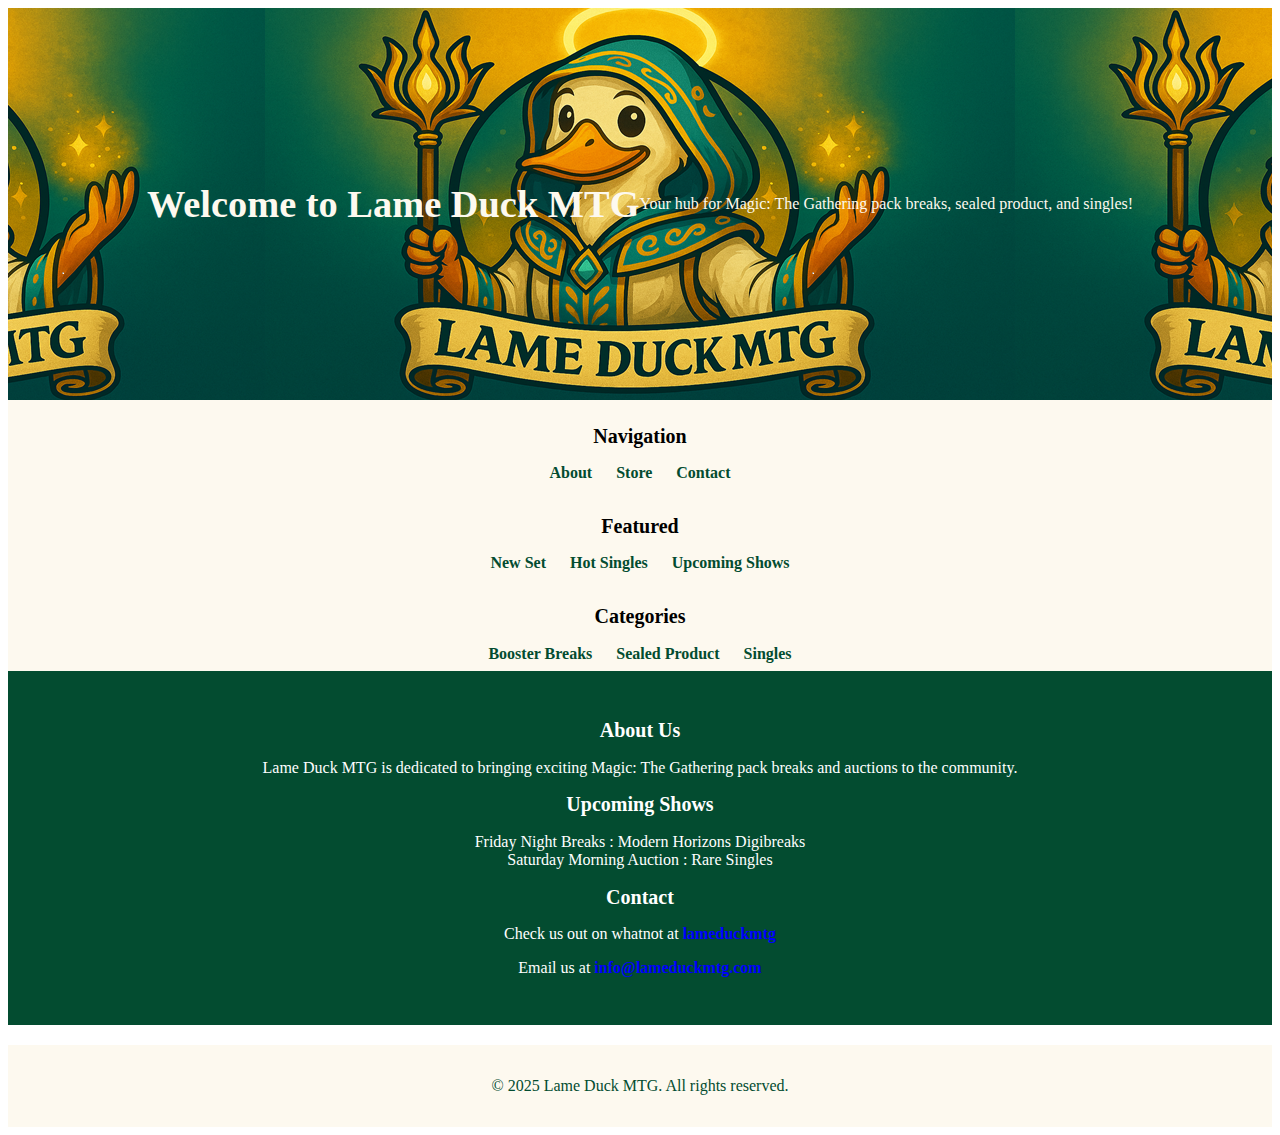
<file: index.html>
<!DOCTYPE html>
<html lang="en">
<head>
    <meta charset="UTF-8">
    <meta name="viewport" content="width=device-width, initial-scale=1.0">
    <link rel="stylesheet" href="style.css">
    <title>Lame Duck MTG</title>

</head>
<body>
    <header>
        <h1>Welcome to Lame Duck MTG</h1>
        <p>Your hub for Magic: The Gathering pack breaks, sealed product, and singles!</p>
    </header>

    <nav>
        <h2>Navigation</h2>
        <a href="#about">About</a>
        <a href="#store">Store</a>
        <a href="#contact">Contact</a>
    </nav>

    <nav>
        <h2>Featured</h2>
        <a href="#newset">New Set</a>
        <a href="#hotsingles">Hot Singles</a>
        <a href="#upcomingshows">Upcoming Shows</a>
    </nav>

    <nav>
        <h2>Categories</h2>
        <a href="#boosterbreaks">Booster Breaks</a>
        <a href="#sealedproduct">Sealed Product</a>
        <a href="#singles">Singles</a>
    </nav>

    <main>
        <section id="about">
            <h2>About Us</h2>
            <p>Lame Duck MTG is dedicated to bringing exciting Magic: The Gathering pack breaks and auctions to the community.</p>
        </section>

        <section id="upcomingshows">
            <h2>Upcoming Shows</h2>
            <ul>
                <li>Friday Night Breaks : Modern Horizons Digibreaks</li>
                <li>Saturday Morning Auction : Rare Singles</li>
            </ul>
        </section>

        </section>

        <section id="contact">
            <h2>Contact</h2>
            <p>Check us out on whatnot at <a href="whatnot.com/invite/lameduckmtg">lameduckmtg</a></p>
            <p>Email us at <a href="mailto:info@lameduckmtg.com">info@lameduckmtg.com</a></p>
        </section>
    </main>

    <footer>
        <p>&copy; 2025 Lame Duck MTG. All rights reserved.</p>
    </footer>
</body>
</html>
</file>
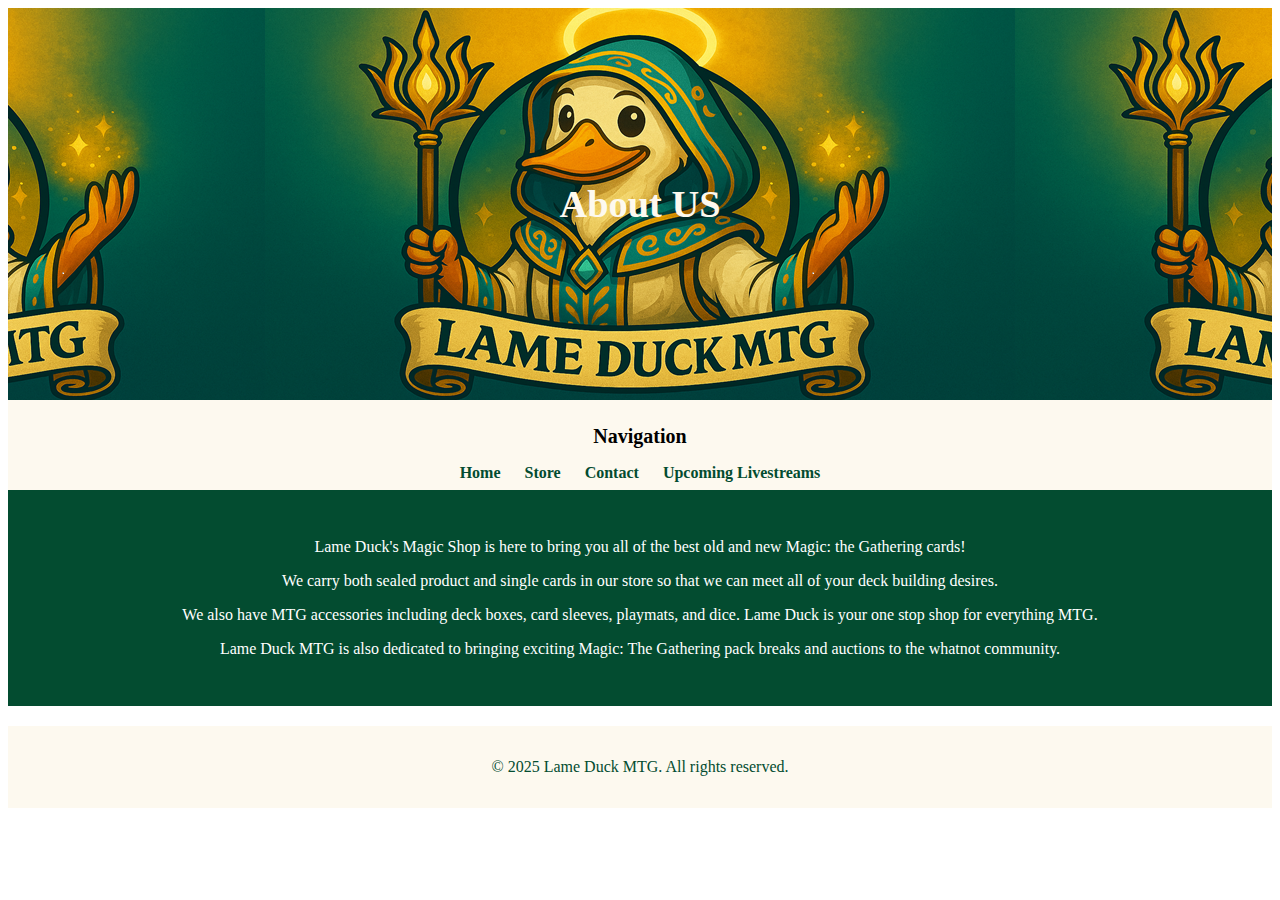
<file: AboutUs.html>
<!DOCTYPE html>
<html lang="en">
<head>
    <meta charset="UTF-8">
    <meta name="viewport" content="width=device-width, initial-scale=1.0">
    <title>Lame Duck MTG</title>
    <link rel="stylesheet" href="style.css">
    
</head>
<body>
    <header>
        <h1>About US</h1>
    </header>
    <nav>
        <h2>Navigation</h2>
        <a href="index.html">Home</a>
        <a href="Lame Duck Store.html">Store</a>
        <a href="ContactPage.html">Contact</a>
        <a href="UpcomingShows.html">Upcoming Livestreams</a>
    </nav>
    <main>
        <section id="about">
            <p>Lame Duck's Magic Shop is here to bring you all of the best old and new Magic: the Gathering cards!</p>
            <p>We carry both sealed product and single cards in our store so that we can meet all of your deck building desires.</p>
            <p>We also have MTG accessories including deck boxes, card sleeves, playmats, and dice. Lame Duck is your one stop shop for everything MTG.</p>
            <p>Lame Duck MTG is also dedicated to bringing exciting Magic: The Gathering pack breaks and auctions to the whatnot community.</p>
        </section>
    </main>
    <footer>
        <p>&copy; 2025 Lame Duck MTG. All rights reserved.</p>
    </footer>
</body>
</html>
</file>
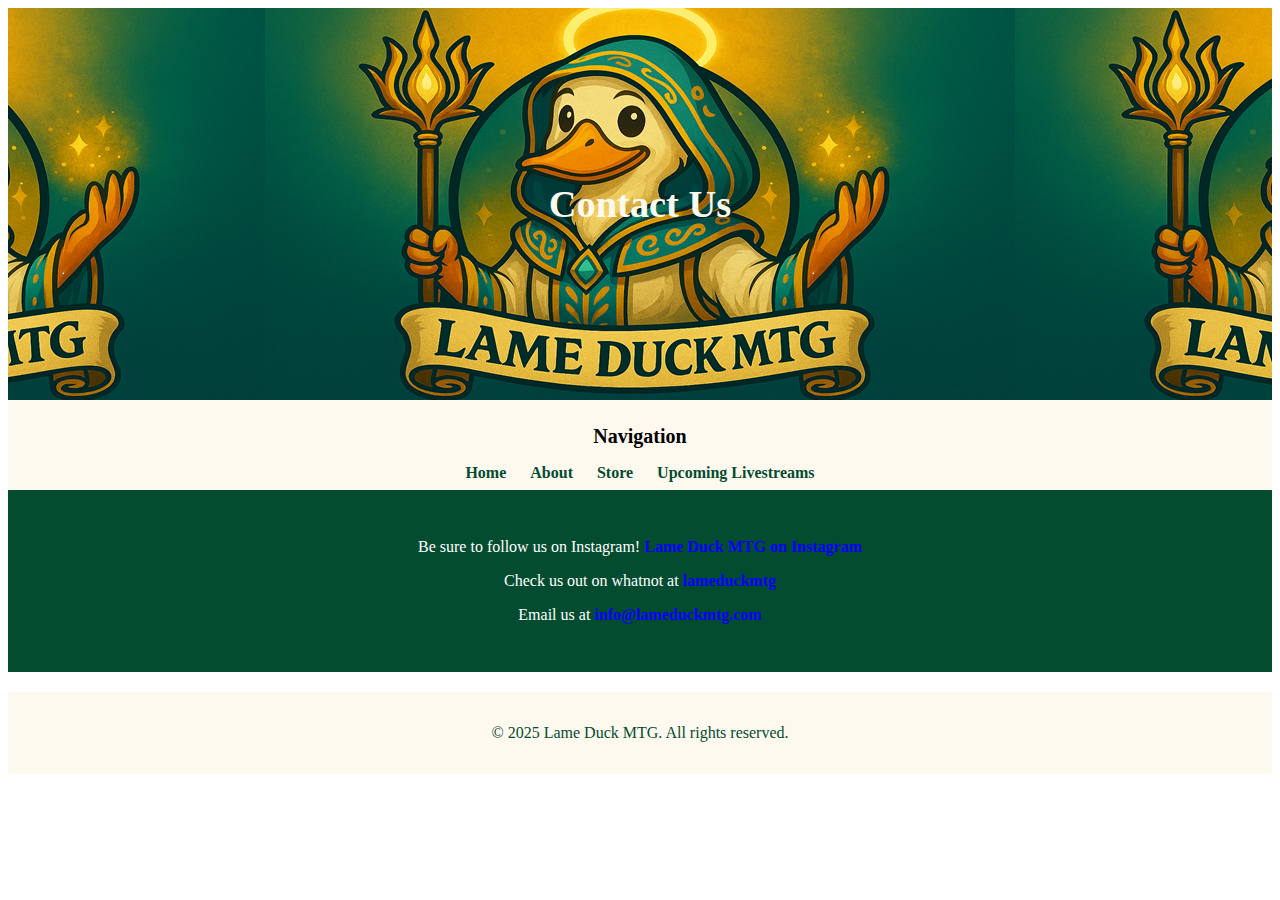
<file: ContactPage.html>
<!DOCTYPE html>
<html lang="en">
<head>
    <meta charset="UTF-8">
    <meta name="viewport" content="width=device-width, initial-scale=1.0">
    <title>Lame Duck MTG</title>
    <link rel="stylesheet" href="style.css">
    
</head>
<body>
    <header>
        <a href="index.html" class="logo"></a>
        <h1>Contact Us</h1>
    </header>
    <nav>
        <h2>Navigation</h2>
        <a href="index.html">Home</a>
        <a href="AboutUs.html">About</a>
        <a href="Lame Duck Store.html">Store</a>
        <a href="UpcomingShows.html">Upcoming Livestreams</a>
    </nav>
    <main>
        <section id="contact">
            <p>Be sure to follow us on Instagram! <a href="https://www.instagram.com/lameduckmtg/">Lame Duck MTG on Instagram</a></p>
            <p>Check us out on whatnot at <a href="whatnot.com/invite/lameduckmtg">lameduckmtg</a></p>
            <p>Email us at <a href="mailto:info@lameduckmtg.com">info@lameduckmtg.com</a></p>
        </section>
    </main>
    <footer>
        <p>&copy; 2025 Lame Duck MTG. All rights reserved.</p>
    </footer>
</body>
</html>
</file>
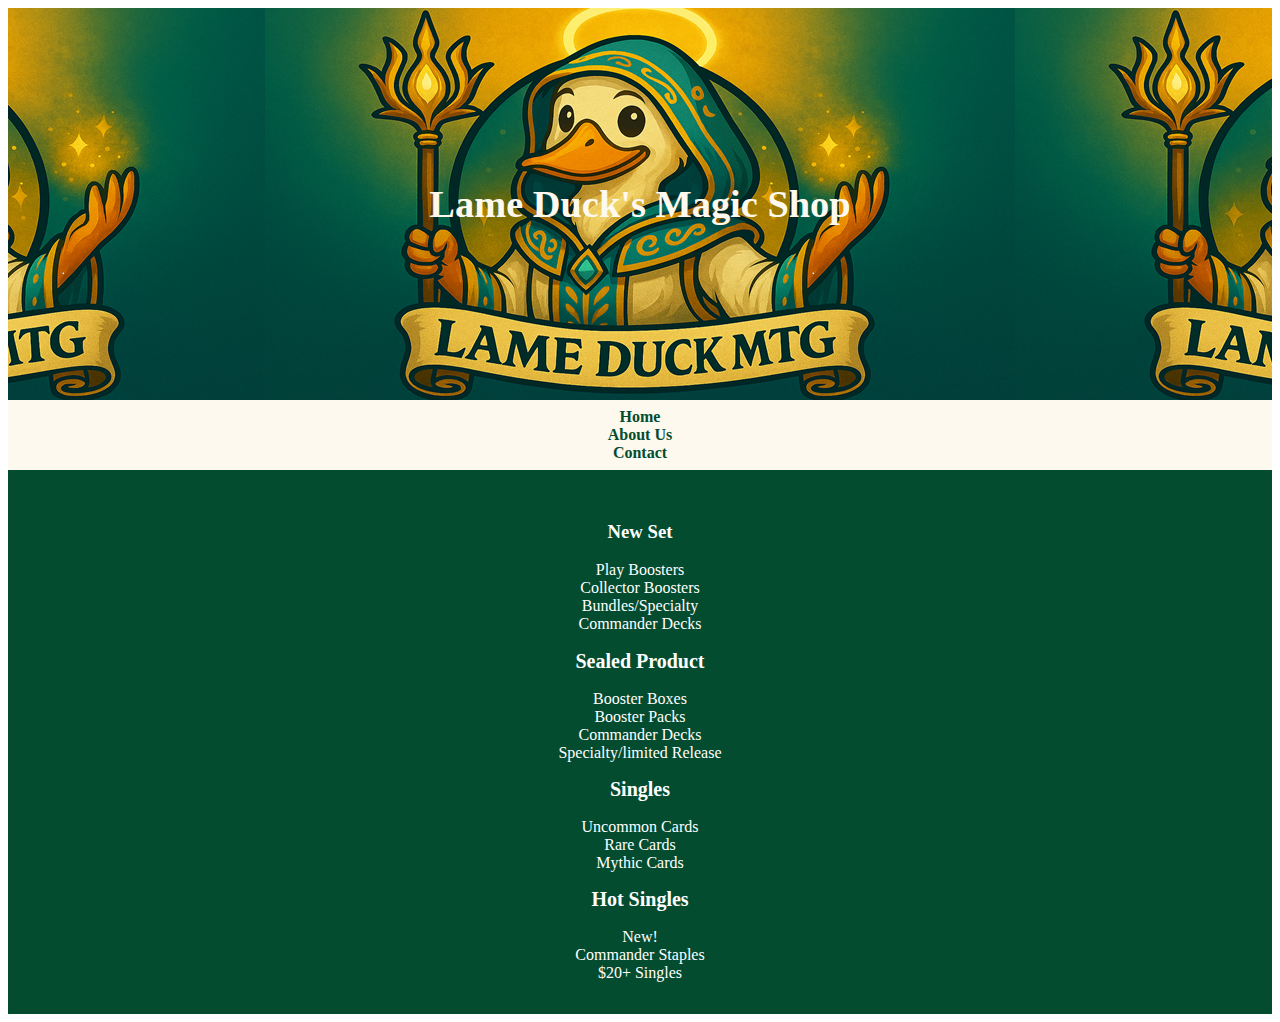
<file: Lame Duck Store.html>
<!DOCTYPE html>
<html lang="en">
<head>
    <meta charset="UTF-8">
    <meta name="viewport" content="width=device-width, initial-scale=1.0">
    <title>Lame Duck MTG</title>
    <link rel="stylesheet" href="style.css">
    
</head>
<body>
    <header>
        <h1>Lame Duck's Magic Shop</h1>
    </header>    
    <nav>
        <ul>
            <li><a href="#home">Home</a></li>
            <li><a href="#about">About Us</a></li>
            <li><a href="#contact">Contact</a></li>
        </ul>
    </nav>
    <main>
        <section id="newset">
            <h3>New Set</h3>
            <ul>
                <li>Play Boosters</li>
                <li>Collector Boosters</li>
                <li>Bundles/Specialty</li>
                <li>Commander Decks</li>
            </ul>
        </section>
        <section id="sealedproduct">
            <h2>Sealed Product</h2>
            <ul>
                <li>Booster Boxes</li>
                <li>Booster Packs</li>
                <li>Commander Decks</li>
                <li>Specialty/limited Release</li>
            </ul>
        </section>
        <section id="singles">
            <h2>Singles</h2>
            <ul>
                <li>Uncommon Cards</li>
                <li>Rare Cards</li>
                <li>Mythic Cards</li>
            </ul>
        </section>
        <section id="hotsingles">
            <h2>Hot Singles</h2>
            <ul>
                <li>New!</li>
                <li>Commander Staples</li>
                <li>$20+ Singles</li>
            </ul>
</file>
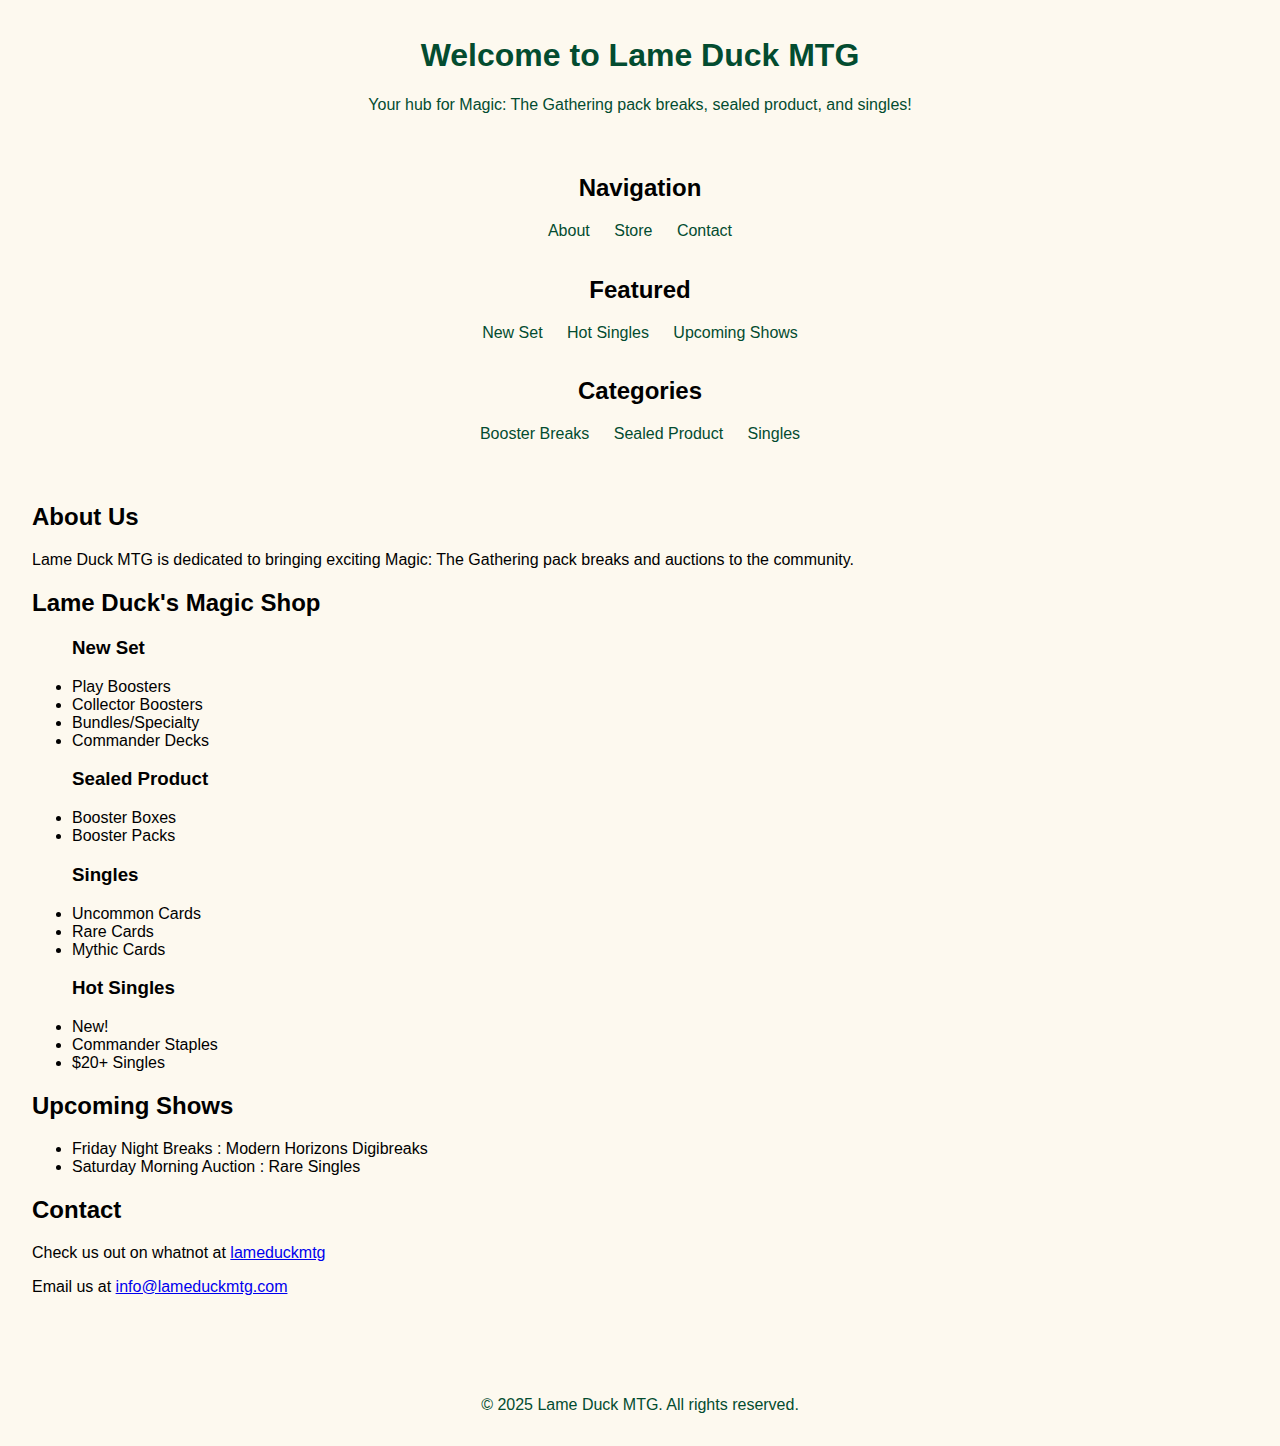
<file: main.html>
<!DOCTYPE html>
<html lang="en">
<head>
    <meta charset="UTF-8">
    <meta name="viewport" content="width=device-width, initial-scale=1.0">
    <title>Lame Duck MTG</title>
    <style>
        body {
            font-family: Arial, sans-serif;
            background-color: #fdf9ef;
            margin: 0;
            padding: 0;
        }
        header {
            background: #fdf9ef;
            color: #034c30;
            padding: 1rem;
            text-align: center;
        }
        nav {
            background: #fdf9ef;
            padding: 0.5rem;
            text-align: center;
        }
        nav a {
            color: #034c30;
            margin: 0 10px;
            text-decoration: none;
        }
        main {
            padding: 2rem;
        }
        footer {
            background: #fdf9ef;
            color: #034c30;
            text-align: center;
            padding: 1rem;
            margin-top: 20px;
        }
    </style>
</head>
<body>
    <header>
        <h1>Welcome to Lame Duck MTG</h1>
        <p>Your hub for Magic: The Gathering pack breaks, sealed product, and singles!</p>
    </header>

    <nav>
        <h2>Navigation</h2>
        <a href="#about">About</a>
        <a href="#store">Store</a>
        <a href="#contact">Contact</a>
    </nav>

    <nav>
        <h2>Featured</h2>
        <a href="#newset">New Set</a>
        <a href="#hotsingles">Hot Singles</a>
        <a href="#upcomingshows">Upcoming Shows</a>
    </nav>

    <nav>
        <h2>Categories</h2>
        <a href="#boosterbreaks">Booster Breaks</a>
        <a href="#sealedproduct">Sealed Product</a>
        <a href="#singles">Singles</a>
    </nav>

    <main>
        <section id="about">
            <h2>About Us</h2>
            <p>Lame Duck MTG is dedicated to bringing exciting Magic: The Gathering pack breaks and auctions to the community.</p>
        </section>

        <section id="store">
            <h2>Lame Duck's Magic Shop</h2>

            <ul id="newset">
                <h3>New Set</h3>
                <li>Play Boosters</li>
                <li>Collector Boosters</li>
                <li>Bundles/Specialty</li>
                <li>Commander Decks</li>
            </ul>

            <ul id="sealedproduct">
                <h3>Sealed Product</h3>
                <li>Booster Boxes</li>
                <li>Booster Packs</li>
            </ul>
            
            <ul id="singles">
                <h3>Singles</h3>
                <li>Uncommon Cards</li>
                <li>Rare Cards</li>
                <li>Mythic Cards</li>
            </ul>

            <ul id="hotsingles">
                <h3>Hot Singles</h3>
                <li>New!</li>
                <li>Commander Staples</li>
                <li>$20+ Singles</li>
            </ul>

        <section id="upcomingshows">
            <h2>Upcoming Shows</h2>
            <ul>
                <li>Friday Night Breaks : Modern Horizons Digibreaks</li>
                <li>Saturday Morning Auction : Rare Singles</li>
            </ul>
        </section>

        </section>

        <section id="contact">
            <h2>Contact</h2>
            <p>Check us out on whatnot at <a href="whatnot.com/invite/lameduckmtg">lameduckmtg</a></p>
            <p>Email us at <a href="mailto:info@lameduckmtg.com">info@lameduckmtg.com</a></p>
        </section>
    </main>

    <footer>
        <p>&copy; 2025 Lame Duck MTG. All rights reserved.</p>
    </footer>
</body>
</html>
</file>
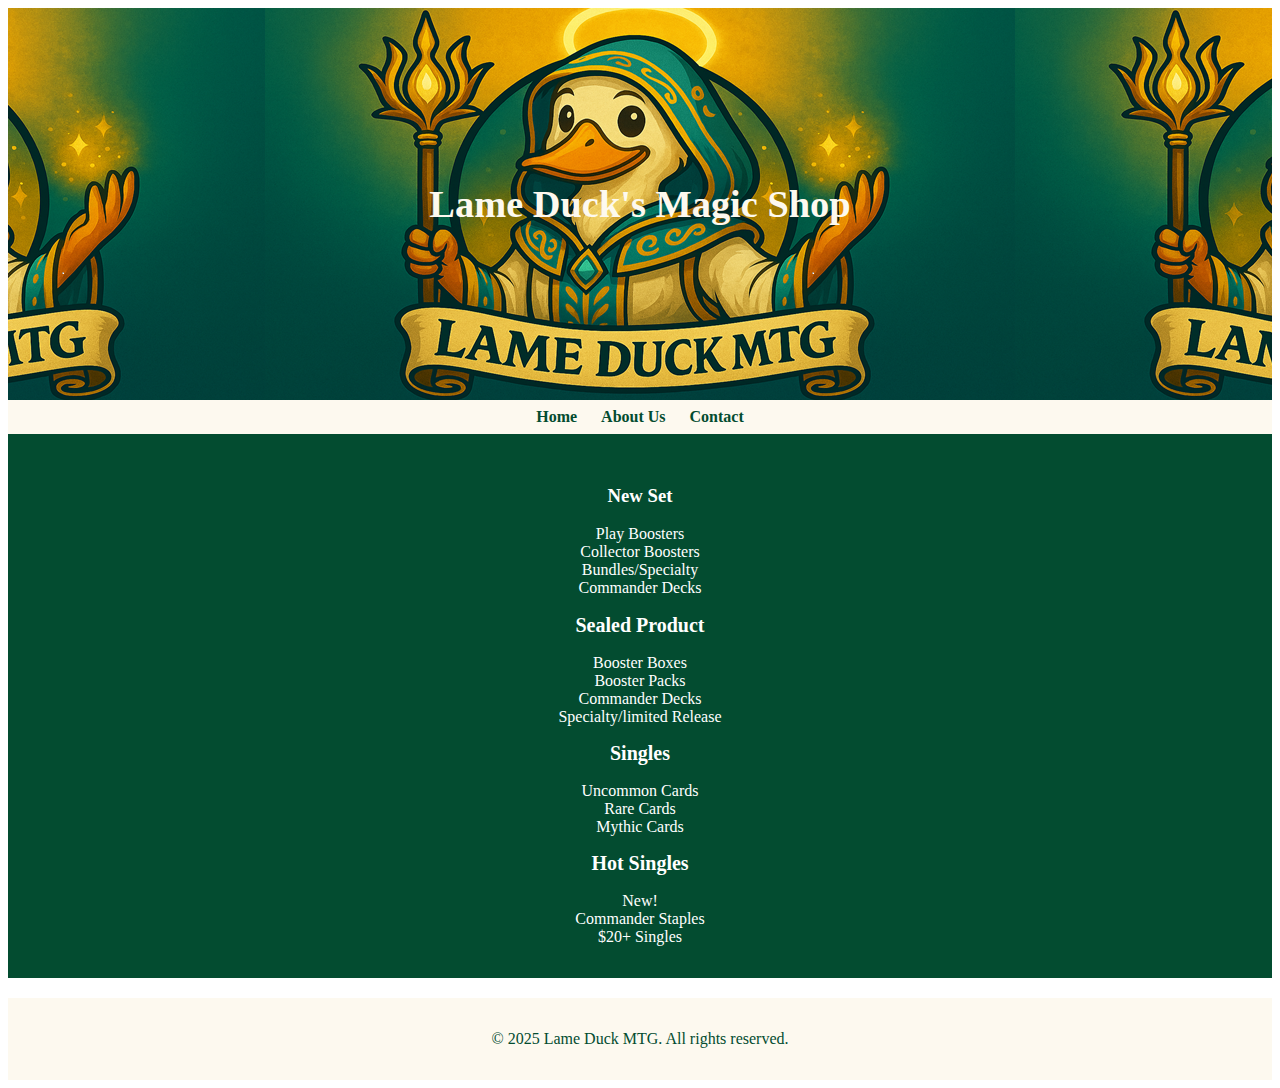
<file: store.html>
<!DOCTYPE html>
<html lang="en">
<head>
    <meta charset="UTF-8">
    <meta name="viewport" content="width=device-width, initial-scale=1.0">
    <title>Lame Duck MTG</title>
    <link rel="stylesheet" href="style.css">
    
</head>
<body>
    <header>
        <h1>Lame Duck's Magic Shop</h1>
    </header>    
    <nav>
        <a href="index.html">Home</a>
        <a href="#about">About Us</a>
        <a href="#contact">Contact</a>
    </nav>
    <main>
        <section id="newset">
            <h3>New Set</h3>
            <ul>
                <li>Play Boosters</li>
                <li>Collector Boosters</li>
                <li>Bundles/Specialty</li>
                <li>Commander Decks</li>
            </ul>
        </section>
        <section id="sealedproduct">
            <h2>Sealed Product</h2>
            <ul>
                <li>Booster Boxes</li>
                <li>Booster Packs</li>
                <li>Commander Decks</li>
                <li>Specialty/limited Release</li>
            </ul>
        </section>
        <section id="singles">
            <h2>Singles</h2>
            <ul>
                <li>Uncommon Cards</li>
                <li>Rare Cards</li>
                <li>Mythic Cards</li>
            </ul>
        </section>
        <section id="hotsingles">
            <h2>Hot Singles</h2>
            <ul>
                <li>New!</li>
                <li>Commander Staples</li>
                <li>$20+ Singles</li>
            </ul>
        </section>
    </main>
    <footer>
        <p>&copy; 2025 Lame Duck MTG. All rights reserved.</p>
    </footer>
</file>
<file: style.css>
DOCTYPE CSS
body {
    font-family: Arial, sans-serif;
    font-size: 18px;
    color: #034c30;
    background-color: #fdf9ef;
    margin: 0;
    padding: 0;
}
ul {
  list-style-type: none;
  margin: 0;    
  padding: 0;
}
header {
    background-image: url('whatnot Banner_cover image.png');
    background-size: auto;
    background-position: center;
    height: 40vh;
    display: flex;
    align-items: center;
    justify-content: center;
    text-align: center;
    color: #fdf9ef;
    padding: 1rem;
    text-align: center;
}
header h1 {
    font-size: 3vw;
    color: #FDF9EF;
}
nav {
    background: #fdf9ef;
    padding: 0.5rem;
    text-align: center;
}
nav a {
    color: #034c30;
    margin: 0 10px;
    text-decoration: none;
    text-align: center;
}
main {
    padding: 2rem;
    text-align: center;
    background-color: #034c30;
    color: white;
}
footer {
    background: #fdf9ef;
    color: #034c30;
    text-align: center;
    padding: 1rem;
    margin-top: 20px;
}
h1 {
    font-size: 24px;
    color: #FDF9EF;
}
h2 {
    font-size: 20px;
}
a {
  color: blue;
  text-decoration: none;
  font-weight: bold;
}
a:hover {
  color: darkorange;
  text-decoration: underline;
}
a:active {
  color: red;
}
a:visited {
  color: purple;
}
</file>
